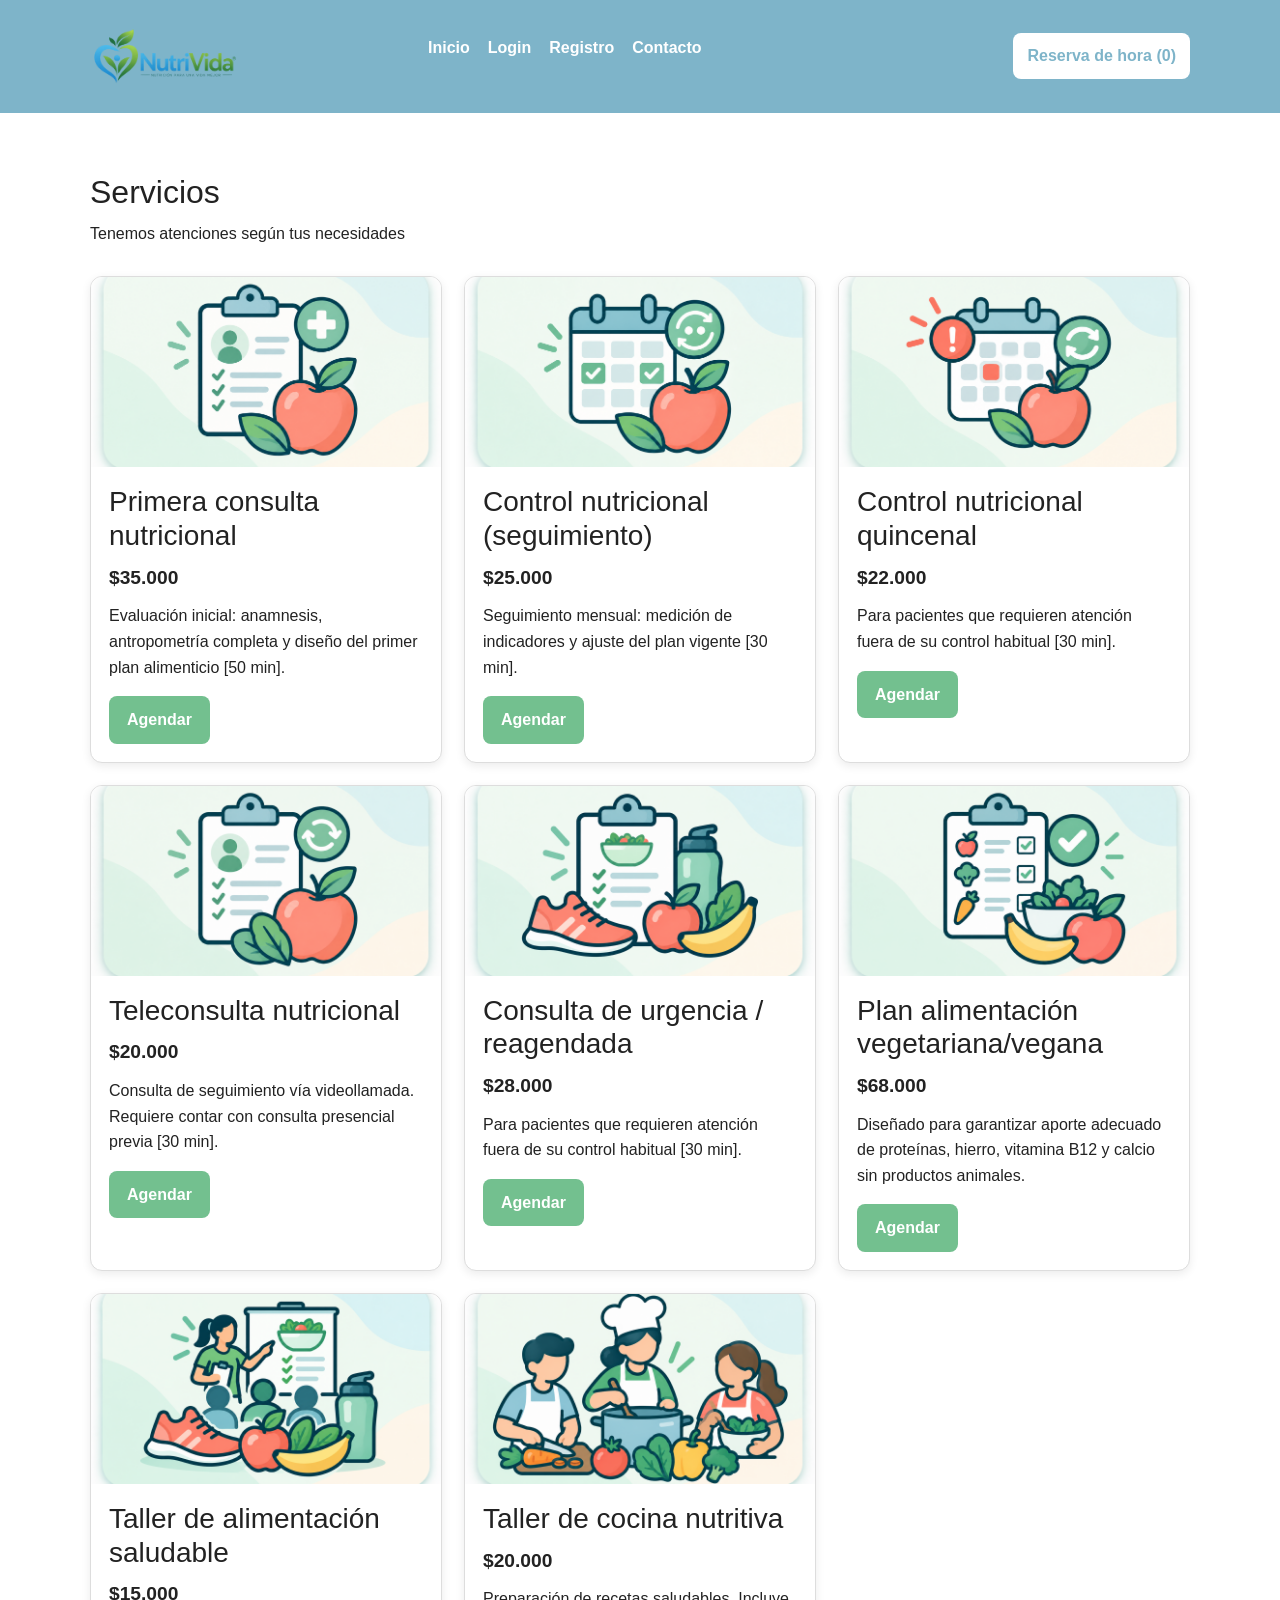
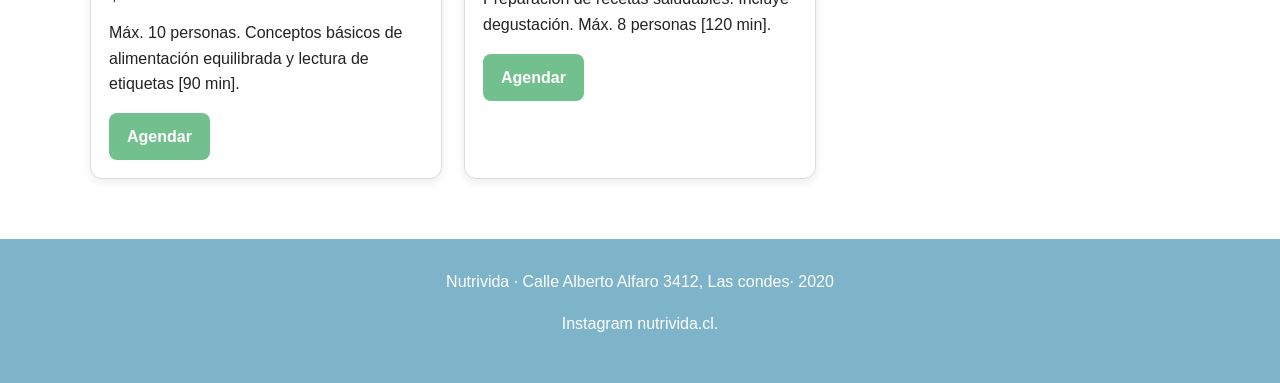
<file: alimentacion-vegana-tca.html>
<!DOCTYPE html>
<html lang="es">
<head>
  <link href="https://cdn.jsdelivr.net/npm/bootstrap@5.3.8/dist/css/bootstrap.min.css" rel="stylesheet" integrity="sha384-sRIl4kxILFvY47J16cr9ZwB07vP4J8+LH7qKQnuqkuIAvNWLzeN8tE5YBujZqJLB" crossorigin="anonymous">
  <link rel="icon" type ="image/png" href="assets/img/apple.png">
  <meta charset="UTF-8">
  <meta name="viewport" content="width=device-width, initial-scale=1.0">
  <title>Consulta Nutrivida</title>
  <link rel="stylesheet" href="estilos.css">
</head>
<body>

  <header>
    
    <div class="contenedor encabezado">
       <img src="assets/img/logo.png" width= "150" alt="Logo NutriVida"> 

      <nav aria-label="Navegación principal">
        <ul>
         <li><a href="index.html">Inicio</a></li>
          <li><a href="login.html">Login</a></li>
          <li><a href="registro.html">Registro</a></li>
          <li><a href="contacto.html">Contacto</a></li>
        </ul>
      </nav>
      
      <p id="usuario-actual"></p>

      <button id="btn-carrito" class="btn-carrito">
        Reserva de hora (<span id="contador-carrito">0</span>)
      </button>
    </div>
  </header>

  <main>

    <section id="productos" class="seccion contenedor">
      <h2>Servicios</h2>
      <p>Tenemos atenciones según tus necesidades</p>
      <div id="grilla-productos" class="grilla-productos"></div>
    </section>



    <aside id="panel-carrito" class="panel-carrito oculto" aria-label="Carrito de compras">
      <div class="panel-cabecera">
        <h2>Agendar cita</h2>
        <button id="cerrar-carrito" class="btn-cerrar" aria-label="Cerrar carrito">×</button>
      </div>

      <div id="lista-carrito"></div>

      <form id="form-agendamiento" class="form-agendamiento" novalidate>
        <div id="datos-paciente">
          <h5>Datos paciente</h5>
        <div class="campo">
          <label for="rut-paciente">RUT</label>
          <input
            type="text"
            id="rut-paciente"
            maxlength="100"
            placeholder="12.345.678-9"
          >
          <small id="error-rut-paciente" class="error"></small>
        </div>
        <div class="campo">
          <label for="nombres-paciente">Nombres</label>
          <input
            type="text"
            id="nombres-paciente"
            maxlength="100"
            placeholder="Federico Alberto"
          >
          <small id="error-nombres-paciente" class="error"></small>
        </div>

        <div class="campo">
          <label for="apellidos-paciente">Apellidos</label>
          <input
            type="text"
            id="apellidos-paciente"
            maxlength="100"
            placeholder="Gómez Pérez"
          >
          <small id="error-apellidos-paciente" class="error"></small>
        </div>

        <div class="campo">
          <label for="email-paciente">Correo electrónico</label>
          <input
            type="email"
            id="email-paciente"
            maxlength="100"
            placeholder="nombre@duoc.cl"
          >
          <small id="error-email-paciente" class="error"></small>
        </div>

        <div class="campo">
          <label for="celular-paciente">Celular</label>
          <input
            type="phone"
            id="celular-paciente"
            maxlength="100"
            placeholder="987654321"
          >
          <small id="error-celular-paciente" class="error"></small>
        </div>

        <div class="campo">
          <label for="prevision-paciente">Previsión</label>
          <select
            id="prevision-paciente"
          >
            <option value="">Seleccionar previsión</option>
            <option value="Fonasa">Fonasa</option>
            <option value="Isapre">Isapre</option>
            <option value="Particular">Particular</option>
          </select>
          <small id="error-prevision-paciente" class="error"></small>
        </div>
        </div>
        

        <h5>Datos cita</h5>
        <div class="campo">
          <label for="dia-cita">Día de atención</label>
          <input
            type="date"
            id="dia-cita"
          >
          <small id="error-date-paciente" class="error"></small>
        </div>

        <div class="campo">
          <label for="hora-cita">Hora de atención</label>
          <select
            id="hora-cita"
          >
            <option value="">Seleccionar hora</option>
            <option value="09:00">09:00 AM</option>
            <option value="10:00">10:00 AM</option>
            <option value="11:00">11:00 AM</option>
            <option value="14:00">02:00 PM</option>
            <option value="15:00">03:00 PM</option>
          </select>
        </div>

        <div class="campo">
          <label for="profesional-cita">Profesional</label>
          <select
            id="profesional-cita"
          >
            <option value="">Seleccionar profesional</option>
            <option value="Nut. Carolina Fuentes M.">Nut. Carolina Fuentes M.</option>
            <option value="Nut. Rodrigo Sepúlveda A.">Nut. Rodrigo Sepúlveda A.</option>
            <option value="Nut. Daniela Morales C.">Nut. Daniela Morales C.</option>
            <option value="Nut. Felipe Araya R.">Nut. Felipe Araya R.</option>
          </select>
        </div>
      </form>

      <div class="resumen-carrito">
        <button id="vaciar-carrito" class="boton boton-secundario">Cancelar</button>
        <button id="confirmar-agendamiento" class="boton">Confirmar</button>
      </div>
    </aside>
  </main>

  <footer>
    <div class="contenedor">
      <p>Nutrivida · Calle Alberto Alfaro 3412, Las condes· 2020</p>
      <p>Instagram nutrivida.cl.</p>
    </div>
  </footer>

  <script src="productos-vegana.js"></script>
  <script src="cargarUsuario.js"></script>
</body>
</html>
</file>
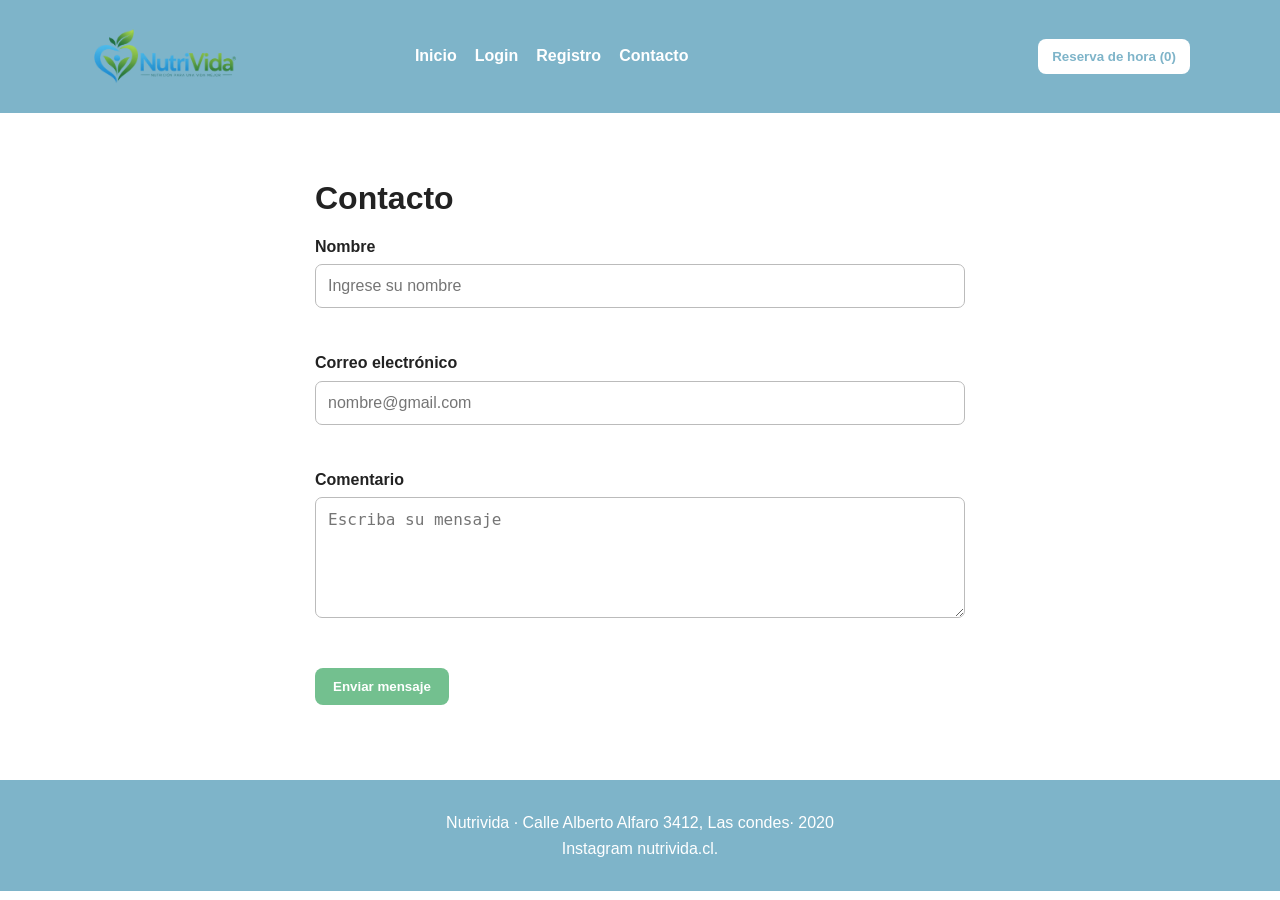
<file: contacto.html>
<!DOCTYPE html>
<html lang="en">
<head>
    <link rel="icon" type ="image/png" href="assets/img/apple.png">
    <meta charset="UTF-8">
    <meta name="viewport" content="width=device-width, initial-scale=1.0">
    <title>Contacto - EcoMarket</title>
    <link rel="stylesheet" href="estilos.css">
</head>
<body>

    <header>
    <div class="contenedor encabezado">
       <img src="assets/img/logo.png" width= "150" alt="Logo NutriVida"> 

      <nav aria-label="Navegación principal">
        <ul>
         <li><a href="index.html">Inicio</a></li>
          <li><a href="login.html">Login</a></li>
          <li><a href="registro.html">Registro</a></li>
          <li><a href="contacto.html">Contacto</a></li>
        </ul>
      </nav>
      <p id="usuario-actual"></p>

      <button id="btn-carrito" class="btn-carrito">
        Reserva de hora (<span id="contador-carrito">0</span>)
      </button>
    </div>
  </header>

  <main>
    <section id="contacto" class="seccion contenedor">
      <div class="formulario-contenedor">
        <h2>Contacto</h2>

        <form id="form-contacto" novalidate>
          <div class="campo">
            <label for="nombre-contacto">Nombre</label>
            <input
              type="text"
              id="nombre-contacto"
              maxlength="100"
              placeholder="Ingrese su nombre"
            >
            <small id="error-nombre-contacto" class="error"></small>
          </div>

          <div class="campo">
            <label for="correo-contacto">Correo electrónico</label>
            <input
              type="email"
              id="correo-contacto"
              maxlength="100"
              placeholder="nombre@gmail.com"
            >
            <small id="error-correo-contacto" class="error"></small>
          </div>

          <div class="campo">
            <label for="comentario-contacto">Comentario</label>
            <textarea
              id="comentario-contacto"
              maxlength="500"
              rows="5"
              placeholder="Escriba su mensaje"
            ></textarea>
            <small id="error-comentario-contacto" class="error"></small>
          </div>

          <button type="submit" class="boton">Enviar mensaje</button>
          <p id="mensaje-contacto" class="mensaje"></p>
        </form>
      </div>
    </section>
  </main>

  <footer>
    <div class="contenedor">
      <p>Nutrivida · Calle Alberto Alfaro 3412, Las condes· 2020</p>
      <p>Instagram nutrivida.cl.</p>
    </div>
  </footer>

  <script src="contacto.js"></script>
  <script src="cargarUsuario.js"></script>
</body>
</html>
</file>
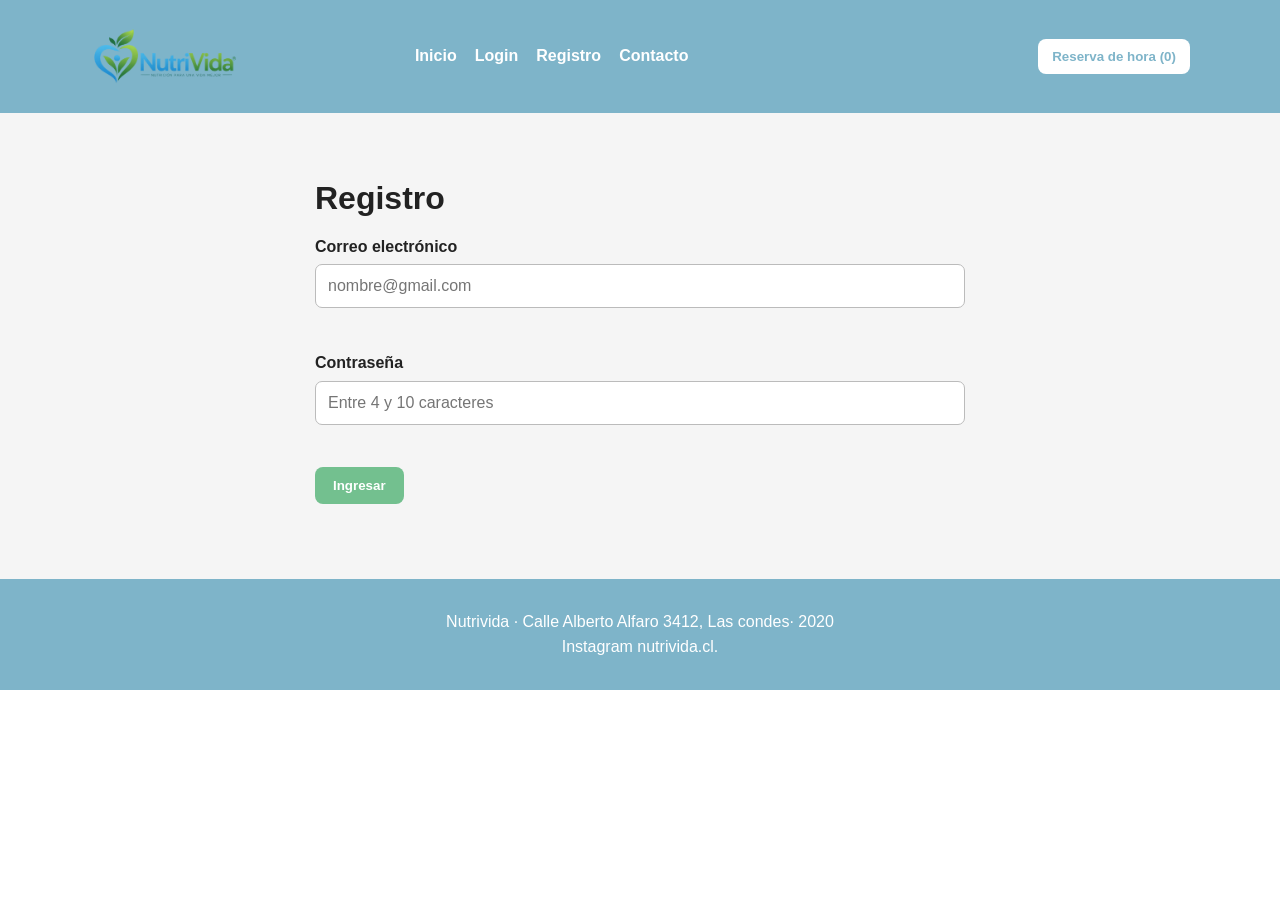
<file: login.html>
<!DOCTYPE html>
<html lang="es">
<head>
  <link rel="icon" type ="image/png" href="assets/img/apple.png">
  <meta charset="UTF-8">
  <meta name="viewport" content="width=device-width, initial-scale=1.0">
  <title>Login - Nutrivida</title>
  <link rel="stylesheet" href="estilos.css">
</head>
<body>

  <header>
    <div class="contenedor encabezado">
      <img src="assets/img/logo.png" width= "150" alt="Logo NutriVida"> 

      <nav aria-label="Navegación principal">
        <ul>
          <li><a href="index.html">Inicio</a></li>
          <li><a href="login.html">Login</a></li>
          <li><a href="registro.html">Registro</a></li>
          <li><a href="contacto.html">Contacto</a></li>
        </ul>
      </nav>

      <p id="usuario-actual"></p>

      <button id="btn-carrito" class="btn-carrito">
        Reserva de hora (<span id="contador-carrito">0</span>)
      </button>
    </div>
  </header>

  <main>
    <section id="login" class="seccion seccion-gris">
      <div class="contenedor formulario-contenedor">
        <h2>Registro</h2>

        <form id="form-login" novalidate>
          <div class="campo">
            <label for="correo-login">Correo electrónico</label>
            <input
              type="email"
              id="correo-login"
              maxlength="100"
              placeholder="nombre@gmail.com"
            >
            <small id="error-correo-login" class="error"></small>
          </div>

          <div class="campo">
            <label for="password-login">Contraseña</label>
            <input
              type="password"
              id="password-login"
              maxlength="10"
              placeholder="Entre 4 y 10 caracteres"
            >
            <small id="error-password-login" class="error"></small>
          </div>

          <button type="submit" class="boton">Ingresar</button>
          <p id="mensaje-login" class="mensaje"></p>
        </form>
      </div>
    </section>

    <aside id="panel-carrito" class="panel-carrito oculto" aria-label="Carrito de compras">
      <div class="panel-cabecera">
        <h2>Mi carrito</h2>
        <button id="cerrar-carrito" class="btn-cerrar" aria-label="Cerrar carrito">×</button>
      </div>

      <div id="lista-carrito"></div>

      <div class="resumen-carrito">
        <strong>Total: $<span id="total-carrito">0</span></strong>
        <button id="vaciar-carrito" class="boton boton-secundario">Vaciar carrito</button>
      </div>
    </aside>
  </main>

  <footer>
    <div class="contenedor">
      <p>Nutrivida · Calle Alberto Alfaro 3412, Las condes· 2020</p>
      <p>Instagram nutrivida.cl.</p>
    </div>
  </footer>

  <script src="login.js"></script>
  <script src="cargarUsuario.js"></script>
</body>
</html>
</file>
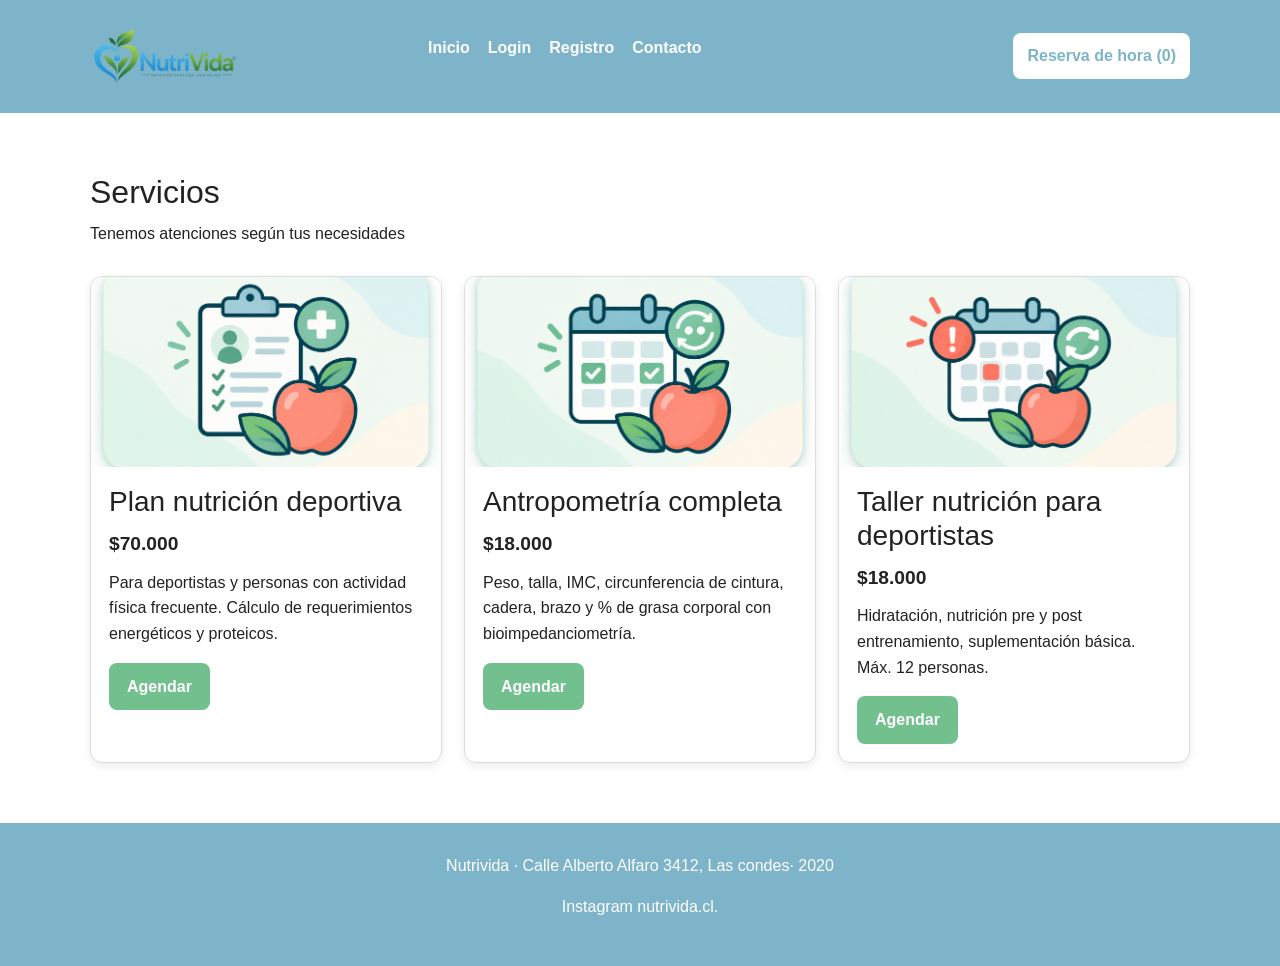
<file: nutricion-deportiva.html>
<!DOCTYPE html>
<html lang="es">
<head>
  <link rel="icon" type ="image/png" href="assets/img/apple.png">
  <link href="https://cdn.jsdelivr.net/npm/bootstrap@5.3.8/dist/css/bootstrap.min.css" rel="stylesheet" integrity="sha384-sRIl4kxILFvY47J16cr9ZwB07vP4J8+LH7qKQnuqkuIAvNWLzeN8tE5YBujZqJLB" crossorigin="anonymous">
  <meta charset="UTF-8">
  <meta name="viewport" content="width=device-width, initial-scale=1.0">
  <title>Consulta Nutrivida</title>
  <link rel="stylesheet" href="estilos.css">
</head>
<body>

  <header>
    
    <div class="contenedor encabezado">
       <img src="assets/img/logo.png" width= "150" alt="Logo NutriVida"> 

      <nav aria-label="Navegación principal">
        <ul>
         <li><a href="index.html">Inicio</a></li>
          <li><a href="login.html">Login</a></li>
          <li><a href="registro.html">Registro</a></li>
          <li><a href="contacto.html">Contacto</a></li>
        </ul>
      </nav>
      
      <p id="usuario-actual"></p>

      <button id="btn-carrito" class="btn-carrito">
        Reserva de hora (<span id="contador-carrito">0</span>)
      </button>
    </div>
  </header>

  <main>

    <section id="productos" class="seccion contenedor">
      <h2>Servicios</h2>
      <p>Tenemos atenciones según tus necesidades</p>
      <div id="grilla-productos" class="grilla-productos"></div>
    </section>



    <aside id="panel-carrito" class="panel-carrito oculto" aria-label="Carrito de compras">
      <div class="panel-cabecera">
        <h2>Agendar cita</h2>
        <button id="cerrar-carrito" class="btn-cerrar" aria-label="Cerrar carrito">×</button>
      </div>

      <div id="lista-carrito"></div>

      <form id="form-agendamiento" class="form-agendamiento" novalidate>
        <div id="datos-paciente">
          <h5>Datos paciente</h5>
        <div class="campo">
          <label for="rut-paciente">RUT</label>
          <input
            type="text"
            id="rut-paciente"
            maxlength="100"
            placeholder="12.345.678-9"
          >
          <small id="error-rut-paciente" class="error"></small>
        </div>
        <div class="campo">
          <label for="nombres-paciente">Nombres</label>
          <input
            type="text"
            id="nombres-paciente"
            maxlength="100"
            placeholder="Federico Alberto"
          >
          <small id="error-nombres-paciente" class="error"></small>
        </div>

        <div class="campo">
          <label for="apellidos-paciente">Apellidos</label>
          <input
            type="text"
            id="apellidos-paciente"
            maxlength="100"
            placeholder="Gómez Pérez"
          >
          <small id="error-apellidos-paciente" class="error"></small>
        </div>

        <div class="campo">
          <label for="email-paciente">Correo electrónico</label>
          <input
            type="email"
            id="email-paciente"
            maxlength="100"
            placeholder="nombre@duoc.cl"
          >
          <small id="error-email-paciente" class="error"></small>
        </div>

        <div class="campo">
          <label for="celular-paciente">Celular</label>
          <input
            type="phone"
            id="celular-paciente"
            maxlength="100"
            placeholder="987654321"
          >
          <small id="error-celular-paciente" class="error"></small>
        </div>

        <div class="campo">
          <label for="prevision-paciente">Previsión</label>
          <select
            id="prevision-paciente"
          >
            <option value="">Seleccionar previsión</option>
            <option value="Fonasa">Fonasa</option>
            <option value="Isapre">Isapre</option>
            <option value="Particular">Particular</option>
          </select>
          <small id="error-prevision-paciente" class="error"></small>
        </div>
        </div>
        

        <h5>Datos cita</h5>
        <div class="campo">
          <label for="dia-cita">Día de atención</label>
          <input
            type="date"
            id="dia-cita"
          >
          <small id="error-date-paciente" class="error"></small>
        </div>

        <div class="campo">
          <label for="hora-cita">Hora de atención</label>
          <select
            id="hora-cita"
          >
            <option value="">Seleccionar hora</option>
            <option value="09:00">09:00 AM</option>
            <option value="10:00">10:00 AM</option>
            <option value="11:00">11:00 AM</option>
            <option value="14:00">02:00 PM</option>
            <option value="15:00">03:00 PM</option>
          </select>
        </div>

        <div class="campo">
          <label for="profesional-cita">Profesional</label>
          <select
            id="profesional-cita"
          >
            <option value="">Seleccionar profesional</option>
            <option value="Nut. Carolina Fuentes M.">Nut. Carolina Fuentes M.</option>
            <option value="Nut. Rodrigo Sepúlveda A.">Nut. Rodrigo Sepúlveda A.</option>
            <option value="Nut. Daniela Morales C.">Nut. Daniela Morales C.</option>
            <option value="Nut. Felipe Araya R.">Nut. Felipe Araya R.</option>
          </select>
        </div>
      </form>

      <div class="resumen-carrito">
        <button id="vaciar-carrito" class="boton boton-secundario">Cancelar</button>
        <button id="confirmar-agendamiento" class="boton">Confirmar</button>
      </div>
    </aside>
  </main>

  <footer>
    <div class="contenedor">
      <p>Nutrivida · Calle Alberto Alfaro 3412, Las condes· 2020</p>
      <p>Instagram nutrivida.cl.</p>
    </div>
  </footer>

  <script src="productos-deportiva.js"></script>
  <script src="cargarUsuario.js"></script>
</body>
</html>
</file>
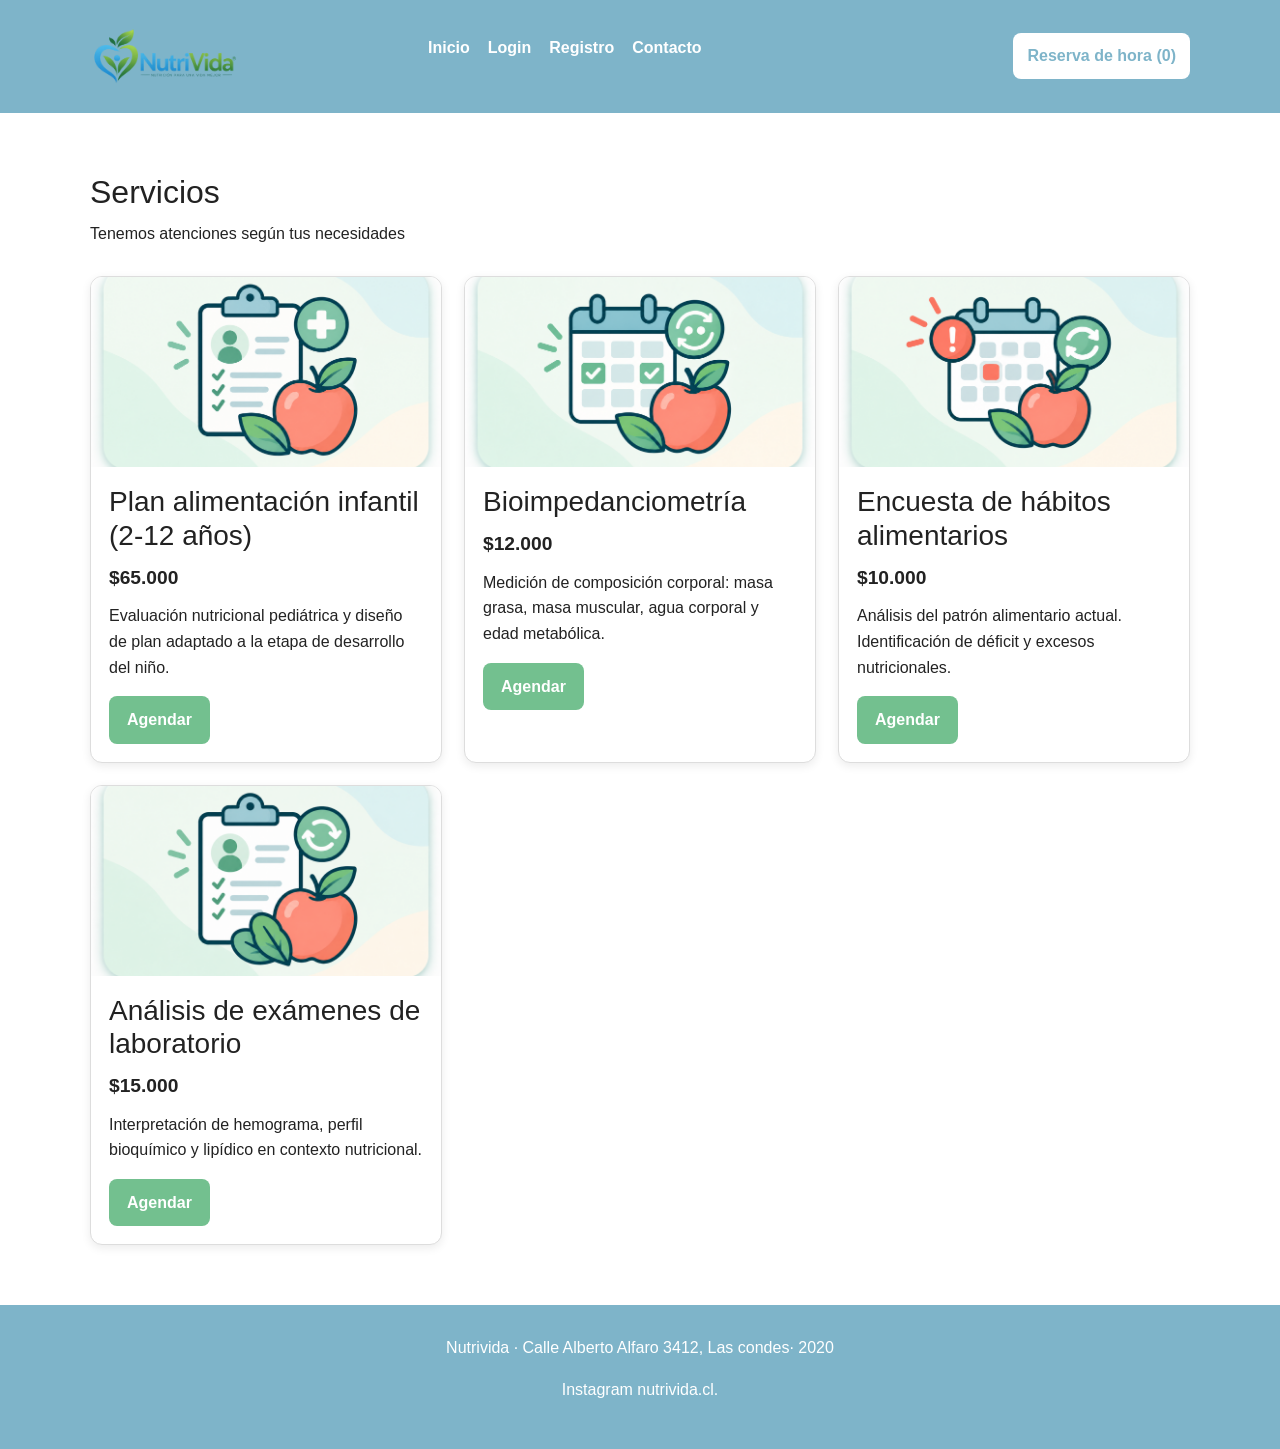
<file: nutricion-pediatrica-familiar.html>
<!DOCTYPE html>
<html lang="es">
<head>
  <link rel="icon" type ="image/png" href="assets/img/apple.png">
  <link href="https://cdn.jsdelivr.net/npm/bootstrap@5.3.8/dist/css/bootstrap.min.css" rel="stylesheet" integrity="sha384-sRIl4kxILFvY47J16cr9ZwB07vP4J8+LH7qKQnuqkuIAvNWLzeN8tE5YBujZqJLB" crossorigin="anonymous">
  <meta charset="UTF-8">
  <meta name="viewport" content="width=device-width, initial-scale=1.0">
  <title>Consulta Nutrivida</title>
  <link rel="stylesheet" href="estilos.css">
</head>
<body>

  <header>
    
    <div class="contenedor encabezado">
       <img src="assets/img/logo.png" width= "150" alt="Logo NutriVida"> 

      <nav aria-label="Navegación principal">
        <ul>
         <li><a href="index.html">Inicio</a></li>
          <li><a href="login.html">Login</a></li>
          <li><a href="registro.html">Registro</a></li>
          <li><a href="contacto.html">Contacto</a></li>
        </ul>
      </nav>
      
      <p id="usuario-actual"></p>

      <button id="btn-carrito" class="btn-carrito">
        Reserva de hora (<span id="contador-carrito">0</span>)
      </button>
    </div>
  </header>

  <main>

    <section id="productos" class="seccion contenedor">
      <h2>Servicios</h2>
      <p>Tenemos atenciones según tus necesidades</p>
      <div id="grilla-productos" class="grilla-productos"></div>
    </section>



    <aside id="panel-carrito" class="panel-carrito oculto" aria-label="Carrito de compras">
      <div class="panel-cabecera">
        <h2>Agendar cita</h2>
        <button id="cerrar-carrito" class="btn-cerrar" aria-label="Cerrar carrito">×</button>
      </div>

      <div id="lista-carrito"></div>

      <form id="form-agendamiento" class="form-agendamiento" novalidate>
        <div id="datos-paciente">
          <h5>Datos paciente</h5>
        <div class="campo">
          <label for="rut-paciente">RUT</label>
          <input
            type="text"
            id="rut-paciente"
            maxlength="100"
            placeholder="12.345.678-9"
          >
          <small id="error-rut-paciente" class="error"></small>
        </div>
        <div class="campo">
          <label for="nombres-paciente">Nombres</label>
          <input
            type="text"
            id="nombres-paciente"
            maxlength="100"
            placeholder="Federico Alberto"
          >
          <small id="error-nombres-paciente" class="error"></small>
        </div>

        <div class="campo">
          <label for="apellidos-paciente">Apellidos</label>
          <input
            type="text"
            id="apellidos-paciente"
            maxlength="100"
            placeholder="Gómez Pérez"
          >
          <small id="error-apellidos-paciente" class="error"></small>
        </div>

        <div class="campo">
          <label for="email-paciente">Correo electrónico</label>
          <input
            type="email"
            id="email-paciente"
            maxlength="100"
            placeholder="nombre@duoc.cl"
          >
          <small id="error-email-paciente" class="error"></small>
        </div>

        <div class="campo">
          <label for="celular-paciente">Celular</label>
          <input
            type="phone"
            id="celular-paciente"
            maxlength="100"
            placeholder="987654321"
          >
          <small id="error-celular-paciente" class="error"></small>
        </div>

        <div class="campo">
          <label for="prevision-paciente">Previsión</label>
          <select
            id="prevision-paciente"
          >
            <option value="">Seleccionar previsión</option>
            <option value="Fonasa">Fonasa</option>
            <option value="Isapre">Isapre</option>
            <option value="Particular">Particular</option>
          </select>
          <small id="error-prevision-paciente" class="error"></small>
        </div>
        </div>
        

        <h5>Datos cita</h5>
        <div class="campo">
          <label for="dia-cita">Día de atención</label>
          <input
            type="date"
            id="dia-cita"
          >
          <small id="error-date-paciente" class="error"></small>
        </div>

        <div class="campo">
          <label for="hora-cita">Hora de atención</label>
          <select
            id="hora-cita"
          >
            <option value="">Seleccionar hora</option>
            <option value="09:00">09:00 AM</option>
            <option value="10:00">10:00 AM</option>
            <option value="11:00">11:00 AM</option>
            <option value="14:00">02:00 PM</option>
            <option value="15:00">03:00 PM</option>
          </select>
        </div>

        <div class="campo">
          <label for="profesional-cita">Profesional</label>
          <select
            id="profesional-cita"
          >
            <option value="">Seleccionar profesional</option>
            <option value="Nut. Carolina Fuentes M.">Nut. Carolina Fuentes M.</option>
            <option value="Nut. Rodrigo Sepúlveda A.">Nut. Rodrigo Sepúlveda A.</option>
            <option value="Nut. Daniela Morales C.">Nut. Daniela Morales C.</option>
            <option value="Nut. Felipe Araya R.">Nut. Felipe Araya R.</option>
          </select>
        </div>
      </form>

      <div class="resumen-carrito">
        <button id="vaciar-carrito" class="boton boton-secundario">Cancelar</button>
        <button id="confirmar-agendamiento" class="boton">Confirmar</button>
      </div>
    </aside>
  </main>

  <footer>
    <div class="contenedor">
      <p>Nutrivida · Calle Alberto Alfaro 3412, Las condes· 2020</p>
      <p>Instagram nutrivida.cl.</p>
    </div>
  </footer>

  <script src="productos-pediatrica.js"></script>
  <script src="cargarUsuario.js"></script>
</body>
</html>
</file>
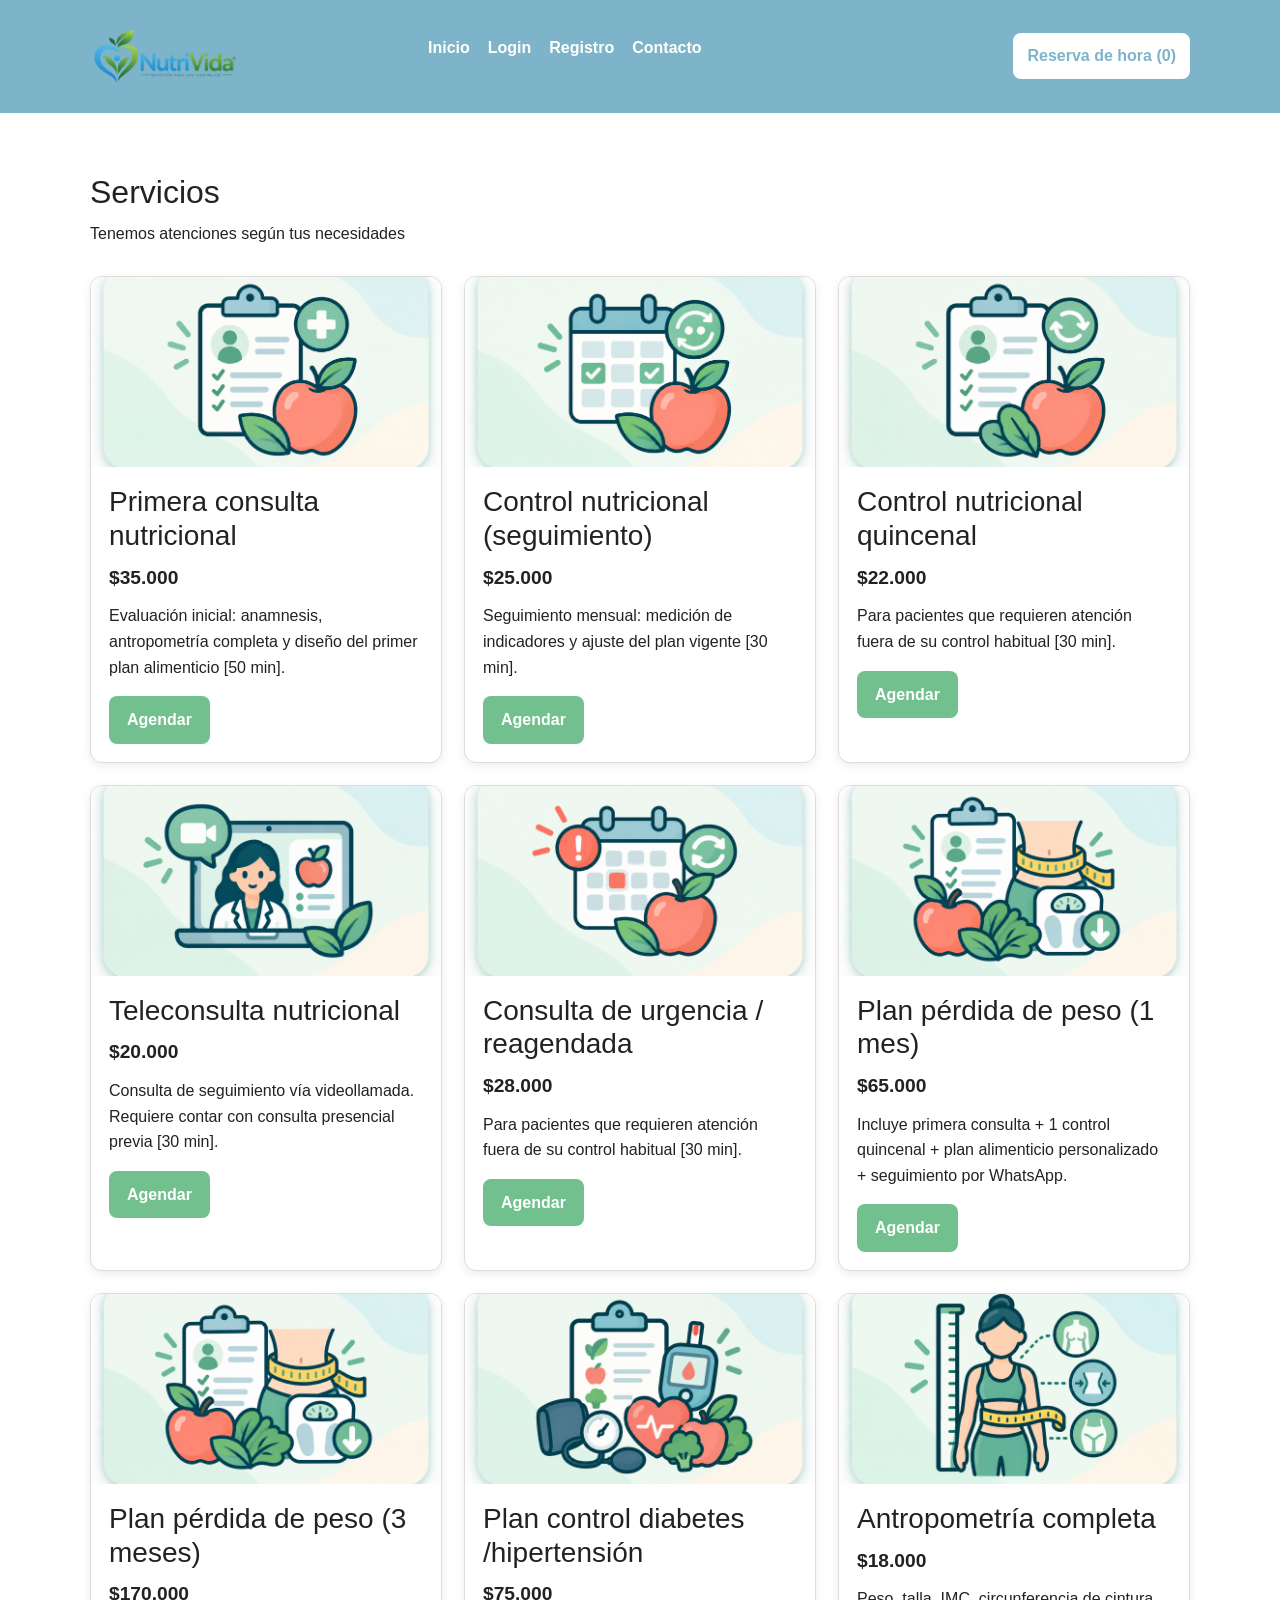
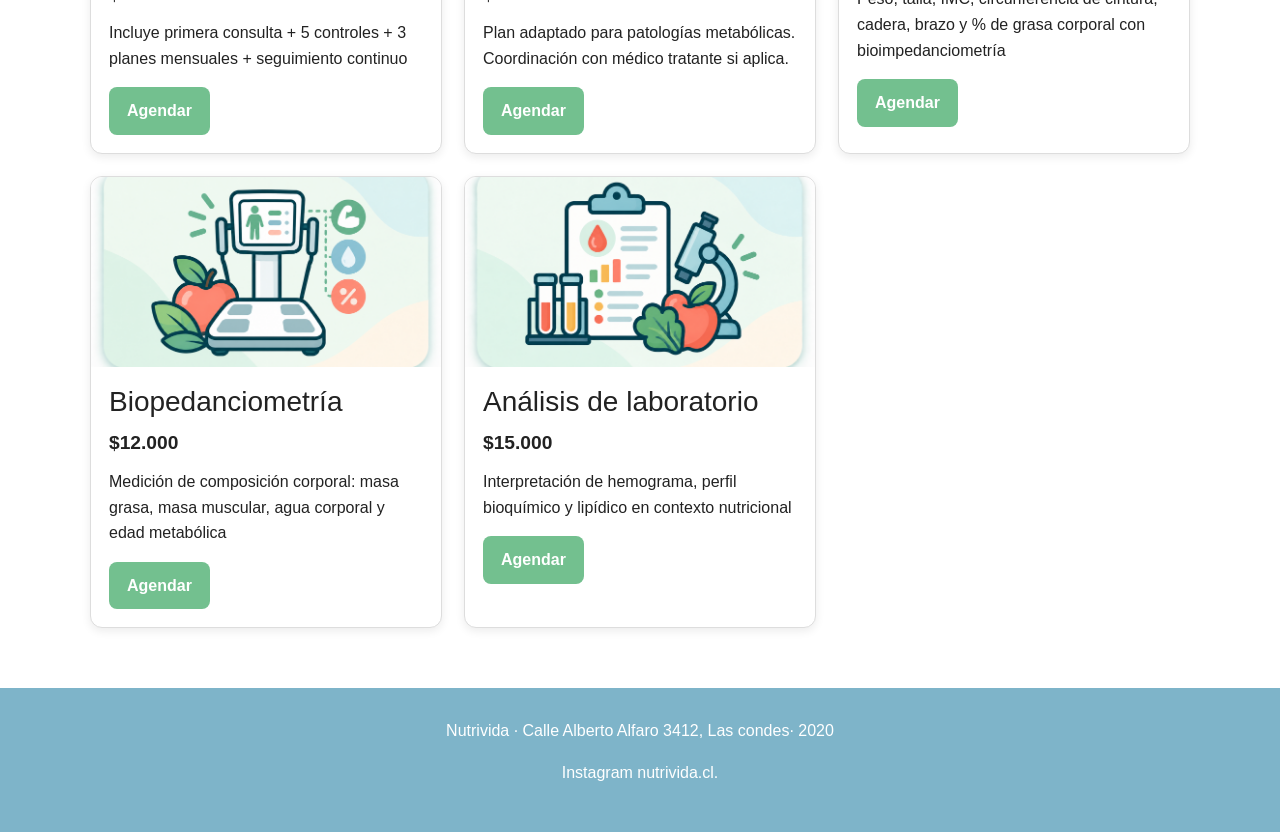
<file: obesidad-sindrome-metabolico.html>
<!DOCTYPE html>
<html lang="es">
<head>
  <link rel="icon" type ="image/png" href="assets/img/apple.png">
  <link href="https://cdn.jsdelivr.net/npm/bootstrap@5.3.8/dist/css/bootstrap.min.css" rel="stylesheet" integrity="sha384-sRIl4kxILFvY47J16cr9ZwB07vP4J8+LH7qKQnuqkuIAvNWLzeN8tE5YBujZqJLB" crossorigin="anonymous">
  <meta charset="UTF-8">
  <meta name="viewport" content="width=device-width, initial-scale=1.0">
  <title>Consulta Nutrivida</title>
  <link rel="stylesheet" href="estilos.css">
</head>
<body>

  <header>
    
    <div class="contenedor encabezado">
       <img src="assets/img/logo.png" width= "150" alt="Logo NutriVida"> 

      <nav aria-label="Navegación principal">
        <ul>
         <li><a href="index.html">Inicio</a></li>
          <li><a href="login.html">Login</a></li>
          <li><a href="registro.html">Registro</a></li>
          <li><a href="contacto.html">Contacto</a></li>
        </ul>
      </nav>
      
      <p id="usuario-actual"></p>

      <button id="btn-carrito" class="btn-carrito">
        Reserva de hora (<span id="contador-carrito">0</span>)
      </button>
    </div>
  </header>

  <main>

    <section id="productos" class="seccion contenedor">
      <h2>Servicios</h2>
      <p>Tenemos atenciones según tus necesidades</p>
      <div id="grilla-productos" class="grilla-productos"></div>
    </section>



    <aside id="panel-carrito" class="panel-carrito oculto" aria-label="Carrito de compras">
      <div class="panel-cabecera">
        <h2>Agendar cita</h2>
        <button id="cerrar-carrito" class="btn-cerrar" aria-label="Cerrar carrito">×</button>
      </div>

      <div id="lista-carrito"></div>

      <form id="form-agendamiento" class="form-agendamiento" novalidate>
        <div id="datos-paciente">
          <h5>Datos paciente</h5>
        <div class="campo">
          <label for="rut-paciente">RUT</label>
          <input
            type="text"
            id="rut-paciente"
            maxlength="100"
            placeholder="12.345.678-9"
          >
          <small id="error-rut-paciente" class="error"></small>
        </div>
        <div class="campo">
          <label for="nombres-paciente">Nombres</label>
          <input
            type="text"
            id="nombres-paciente"
            maxlength="100"
            placeholder="Federico Alberto"
          >
          <small id="error-nombres-paciente" class="error"></small>
        </div>

        <div class="campo">
          <label for="apellidos-paciente">Apellidos</label>
          <input
            type="text"
            id="apellidos-paciente"
            maxlength="100"
            placeholder="Gómez Pérez"
          >
          <small id="error-apellidos-paciente" class="error"></small>
        </div>

        <div class="campo">
          <label for="email-paciente">Correo electrónico</label>
          <input
            type="email"
            id="email-paciente"
            maxlength="100"
            placeholder="nombre@duoc.cl"
          >
          <small id="error-email-paciente" class="error"></small>
        </div>

        <div class="campo">
          <label for="celular-paciente">Celular</label>
          <input
            type="phone"
            id="celular-paciente"
            maxlength="100"
            placeholder="987654321"
          >
          <small id="error-celular-paciente" class="error"></small>
        </div>

        <div class="campo">
          <label for="prevision-paciente">Previsión</label>
          <select
            id="prevision-paciente"
          >
            <option value="">Seleccionar previsión</option>
            <option value="Fonasa">Fonasa</option>
            <option value="Isapre">Isapre</option>
            <option value="Particular">Particular</option>
          </select>
          <small id="error-prevision-paciente" class="error"></small>
        </div>
        </div>
        

        <h5>Datos cita</h5>
        <div class="campo">
          <label for="dia-cita">Día de atención</label>
          <input
            type="date"
            id="dia-cita"
          >
          <small id="error-date-paciente" class="error"></small>
        </div>

        <div class="campo">
          <label for="hora-cita">Hora de atención</label>
          <select
            id="hora-cita"
          >
            <option value="">Seleccionar hora</option>
            <option value="09:00">09:00 AM</option>
            <option value="10:00">10:00 AM</option>
            <option value="11:00">11:00 AM</option>
            <option value="14:00">02:00 PM</option>
            <option value="15:00">03:00 PM</option>
          </select>
        </div>

        <div class="campo">
          <label for="profesional-cita">Profesional</label>
          <select
            id="profesional-cita"
          >
            <option value="">Seleccionar profesional</option>
            <option value="Nut. Carolina Fuentes M.">Nut. Carolina Fuentes M.</option>
            <option value="Nut. Rodrigo Sepúlveda A.">Nut. Rodrigo Sepúlveda A.</option>
            <option value="Nut. Daniela Morales C.">Nut. Daniela Morales C.</option>
            <option value="Nut. Felipe Araya R.">Nut. Felipe Araya R.</option>
          </select>
        </div>
      </form>

      <div class="resumen-carrito">
        <button id="vaciar-carrito" class="boton boton-secundario">Cancelar</button>
        <button id="confirmar-agendamiento" class="boton">Confirmar</button>
      </div>
    </aside>
  </main>

  <footer>
    <div class="contenedor">
      <p>Nutrivida · Calle Alberto Alfaro 3412, Las condes· 2020</p>
      <p>Instagram nutrivida.cl.</p>
    </div>
  </footer>

  <script src="productos-obesidad.js"></script>
  <script src="cargarUsuario.js"></script>
</body>
</html>
</file>
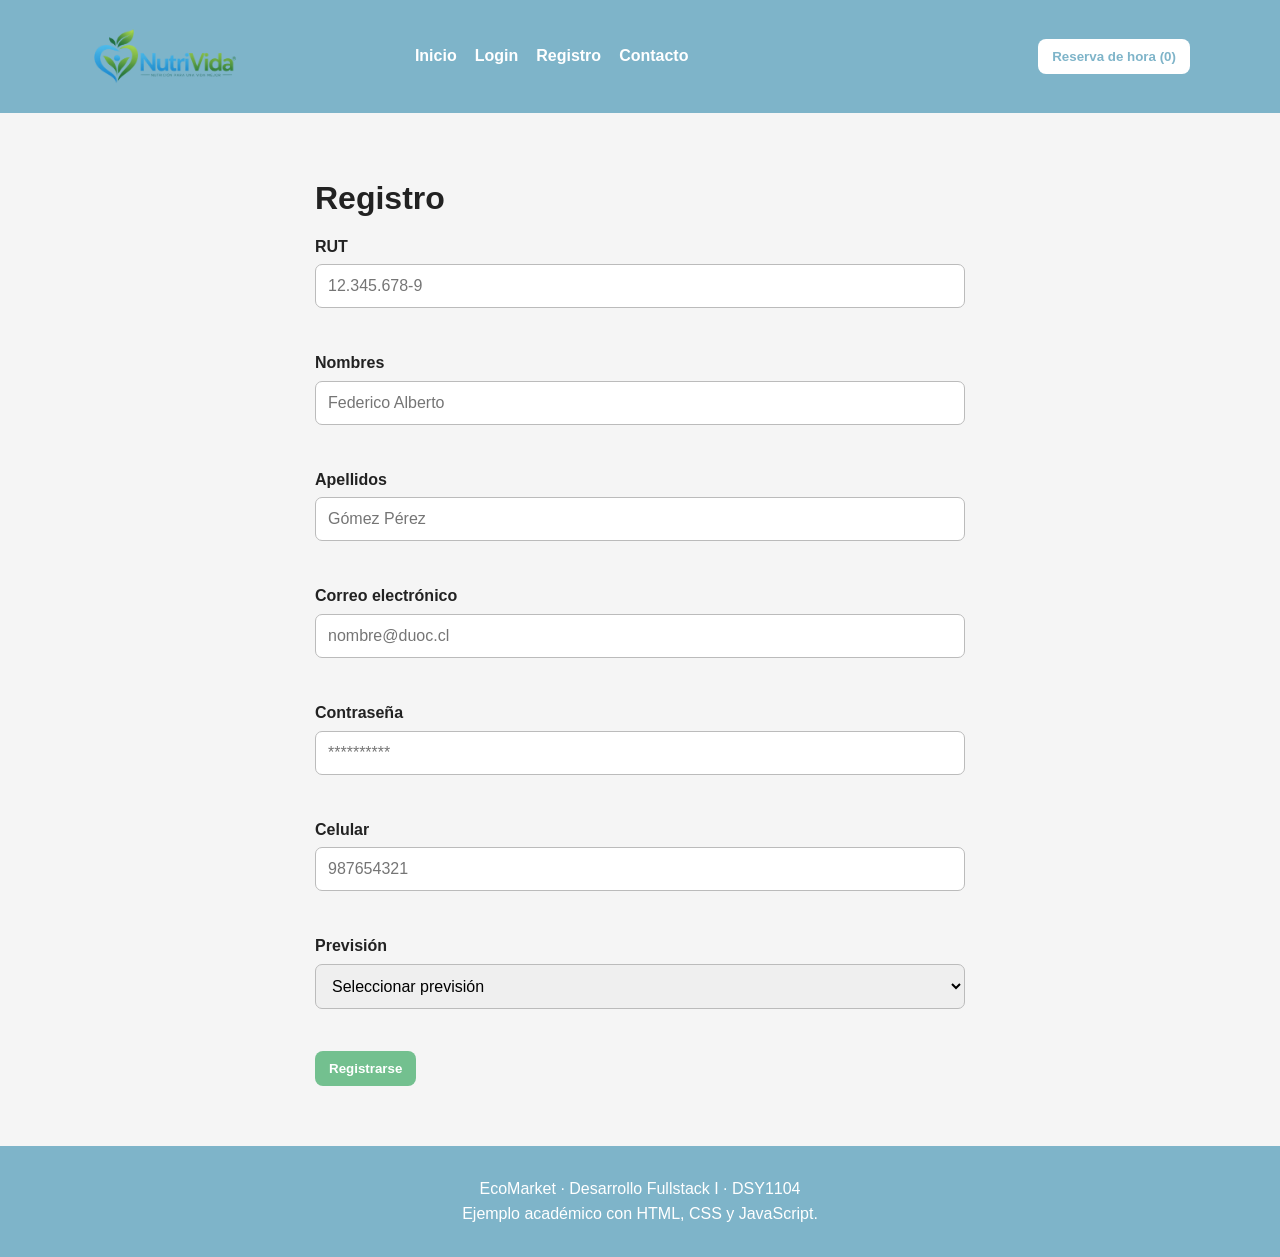
<file: registro.html>
<!DOCTYPE html>
<html lang="es">
<head>
  <link rel="icon" type ="image/png" href="assets/img/apple.png">
  <meta charset="UTF-8">
  <meta name="viewport" content="width=device-width, initial-scale=1.0">
  <title>Registro - Nutrivida</title>
  <link rel="stylesheet" href="estilos.css">
</head>
<body>

  <header>
    <div class="contenedor encabezado">
      <img src="assets/img/logo.png" width= "150" alt="Logo NutriVida"> 

      <nav aria-label="Navegación principal">
        <ul>
           <li><a href="index.html">Inicio</a></li>
          <li><a href="login.html">Login</a></li>
          <li><a href="registro.html">Registro</a></li>
          <li><a href="contacto.html">Contacto</a></li>
        </ul>
      </nav>

      <p id="usuario-actual"></p>

      <button id="btn-carrito" class="btn-carrito">
        Reserva de hora (<span id="contador-carrito">0</span>)
      </button>
    </div>
  </header>

  <main>
    <section id="login" class="seccion seccion-gris">
      <div class="contenedor formulario-contenedor">
        <h2>Registro</h2>

          <form id="form-agendamiento" class="form-agendamiento" novalidate>
        <div class="campo">
          <label for="rut-paciente">RUT</label>
          <input
            type="text"
            id="rut-paciente"
            maxlength="100"
            placeholder="12.345.678-9"
          >
          <small id="error-rut-paciente" class="error"></small>
        </div>
        <div class="campo">
          <label for="nombres-paciente">Nombres</label>
          <input
            type="text"
            id="nombres-paciente"
            maxlength="100"
            placeholder="Federico Alberto"
          >
          <small id="error-nombres-paciente" class="error"></small>
        </div>

        <div class="campo">
          <label for="apellidos-paciente">Apellidos</label>
          <input
            type="text"
            id="apellidos-paciente"
            maxlength="100"
            placeholder="Gómez Pérez"
          >
          <small id="error-apellidos-paciente" class="error"></small>
        </div>

        <div class="campo">
          <label for="email-paciente">Correo electrónico</label>
          <input
            type="email"
            id="email-paciente"
            maxlength="100"
            placeholder="nombre@duoc.cl"
          >
          <small id="error-email-paciente" class="error"></small>
        </div>
    <div class="campo">
          <label for="email-paciente">Contraseña</label>
          <input
            type="password"
            id="email-paciente"
            maxlength="100"
            placeholder="**********"
          >
          <small id="error-email-paciente" class="error"></small>
        </div>
        <div class="campo">
          <label for="celular-paciente">Celular</label>
          <input
            type="phone"
            id="celular-paciente"
            maxlength="100"
            placeholder="987654321"
          >
          <small id="error-celular-paciente" class="error"></small>
        </div>

        <div class="campo">
          <label for="prevision-paciente">Previsión</label>
          <select
            id="prevision-paciente"
          >
            <option value="">Seleccionar previsión</option>
            <option value="Fonasa">Fonasa</option>
            <option value="Isapre">Isapre</option>
            <option value="Particular">Particular</option>
          </select>
          <small id="error-prevision-paciente" class="error"></small>
        </div>

      <button id = "btn-registro" class = "btn-registro">Registrarse</button>
      </form>
      </div>
    </section>

    <aside id="panel-carrito" class="panel-carrito oculto" aria-label="Carrito de compras">
      <div class="panel-cabecera">
        <h2>Mi carrito</h2>
        <button id="cerrar-carrito" class="btn-cerrar" aria-label="Cerrar carrito">×</button>
      </div>

      <div id="lista-carrito"></div>

      <div class="resumen-carrito">
        <strong>Total: $<span id="total-carrito">0</span></strong>
        <button id="vaciar-carrito" class="boton boton-secundario">Vaciar carrito</button>
      </div>
    </aside>
  </main>

  <footer>
    <div class="contenedor">
      <p>EcoMarket · Desarrollo Fullstack I · DSY1104</p>
      <p>Ejemplo académico con HTML, CSS y JavaScript.</p>
    </div>
  </footer>

  <script src="login.js"></script>
  <script src="cargarUsuario.js"></script>
</body>
</html>
</file>
<file: estilos.css>
/* =========================
   CONFIGURACIÓN GENERAL
   ========================= */

* {
  box-sizing: border-box;
  margin: 0;
  padding: 0;
}

html {
  scroll-behavior: smooth;
}

body {
  font-family: Arial, Helvetica, sans-serif;
  line-height: 1.6;
  background: #ffffff;
  color: #222222;
}
/*El punto es para las clases
# es para los id busca el elemento por el id  */
.contenedor { 
  width: min(1100px, 90%);
  margin: auto;
}

/* =========================
   HEADER Y NAVEGACIÓN
   ========================= */

header {
  background: #7eb4c9;
  color: white;
  position: sticky;
  top: 0;
  z-index: 10;
}

.encabezado {
  min-height: 72px;
  display: flex;
  align-items: center;
  justify-content: space-between;
  gap: 20px;
}

header h1 {
  font-size: 1.5rem;
}

nav ul {
  list-style: none;
  display: flex;
  gap: 18px;
}

nav a {
  color: white;
  text-decoration: none;
  font-weight: bold;
}

nav a:hover {
  text-decoration: underline;
  color: green
}

.btn-carrito,
.btn-cerrar {
  cursor: pointer;
  border: none;
}

.btn-carrito {
  background: white;
  color: #7eb4c9;
  padding: 10px 14px;
  border-radius: 8px;
  font-weight: bold;
}

.btn-registro,
.btn-cerrar {
  cursor: pointer;
  border: none;
}

.btn-registro {
  background: #73c08f;
  color: white;
  padding: 10px 14px;
  border-radius: 8px;
  font-weight: bold;
}

/* =========================
   HERO
   ========================= */

.hero {
  min-height: 320px;
  display: flex;
  align-items: center;
  background: #eaf4ec;
  text-align: center;
}

.hero h2 {
  font-size: 2.3rem;
  margin-bottom: 10px;
}

.hero p {
  margin-bottom: 24px;
}

/* =========================
   SECCIONES
   ========================= */

.seccion {
  padding: 60px 0;
}

.seccion h2 {
  margin-bottom: 10px;
  font-size: 2rem;
}

.seccion-gris {
  background: #f5f5f5;
}

/* =========================
   PRODUCTOS
   ========================= */

.grilla-productos {
  margin-top: 30px;
  display: grid;
  grid-template-columns: repeat(3, 1fr);
  gap: 22px;
}

.producto {
  border: 1px solid #dddddd;
  border-radius: 12px;
  overflow: hidden;
  background: white;
  box-shadow: 0 3px 10px rgba(0, 0, 0, 0.08);
}

.producto img {
  width: 100%;
  height: 190px;
  object-fit: cover;
}

.producto-contenido {
  padding: 18px;
}

.producto h3 {
  margin-bottom: 8px;
}

.precio {
  font-size: 1.2rem;
  font-weight: bold;
  margin: 10px 0;
}

/* =========================
   BOTONES
   ========================= */

.boton {
  display: inline-block;
  border: none;
  background: #73c08f;
  color: white;
  text-decoration: none;
  padding: 11px 18px;
  border-radius: 8px;
  cursor: pointer;
  font-weight: bold;
}

.boton:hover {
  opacity: 0.9;
}

.boton-secundario {
  background: #7b2222;
  margin-top: 15px;
}

/* =========================
   FORMULARIOS
   ========================= */

.formulario-contenedor {
  max-width: 650px;
  margin: auto;
}

.campo {
  margin-bottom: 18px;
}

label {
  display: block;
  font-weight: bold;
  margin-bottom: 5px;
}

input,
textarea,
select {
  width: 100%;
  padding: 12px;
  border: 1px solid #bbbbbb;
  border-radius: 7px;
  font-size: 1rem;
}

input:focus,
textarea:focus {
  outline: 2px solid #73c08f;
  border-color: transparent;
}

.error {
  min-height: 20px;
  display: block;
  margin-top: 4px;
  color: #a31515;
  font-size: 0.9rem;
}

.mensaje {
  margin-top: 15px;
  font-weight: bold;
}

/* =========================
   CARRITO
   ========================= */

.panel-carrito {
  position: fixed;
  top: 0;
  right: 0;
  width: min(420px, 100%);
  height: 100vh;
  background: white;
  padding: 22px;
  box-shadow: -5px 0 16px rgba(0, 0, 0, 0.2);
  z-index: 20;
  overflow-y: auto;
}

.oculto {
  display: none;
}

.panel-cabecera {
  display: flex;
  justify-content: space-between;
  align-items: center;
  margin-bottom: 25px;
}

.btn-cerrar {
  background: transparent;
  font-size: 2rem;
}

.item-carrito {
  display: grid;
  grid-template-columns: 1fr auto;
  gap: 10px;
  border-bottom: 1px solid #dddddd;
  padding: 14px 0;
}

.item-carrito button {
  border: none;
  background: #7b2222;
  color: white;
  padding: 6px 10px;
  border-radius: 6px;
  cursor: pointer;
}

.resumen-carrito {
  padding-top: 20px;
  font-size: 1.1rem;
  display: flex;
  justify-content: space-between;
  align-items: center;
}

/* =========================
   FOOTER
   ========================= */

footer {
  background: #7eb4c9;
  color: white;
  text-align: center;
  padding: 30px 0;
}

/* =========================
   RESPONSIVE
   ========================= */

@media (max-width: 768px) {
  .encabezado {
    flex-direction: column;
    padding: 15px 0;
  }

  nav ul {
    flex-wrap: wrap;
    justify-content: center;
  }

  .grilla-productos {
    grid-template-columns: 1fr;
  }

  .hero h2 {
    font-size: 1.8rem;
  }
}
</file>
